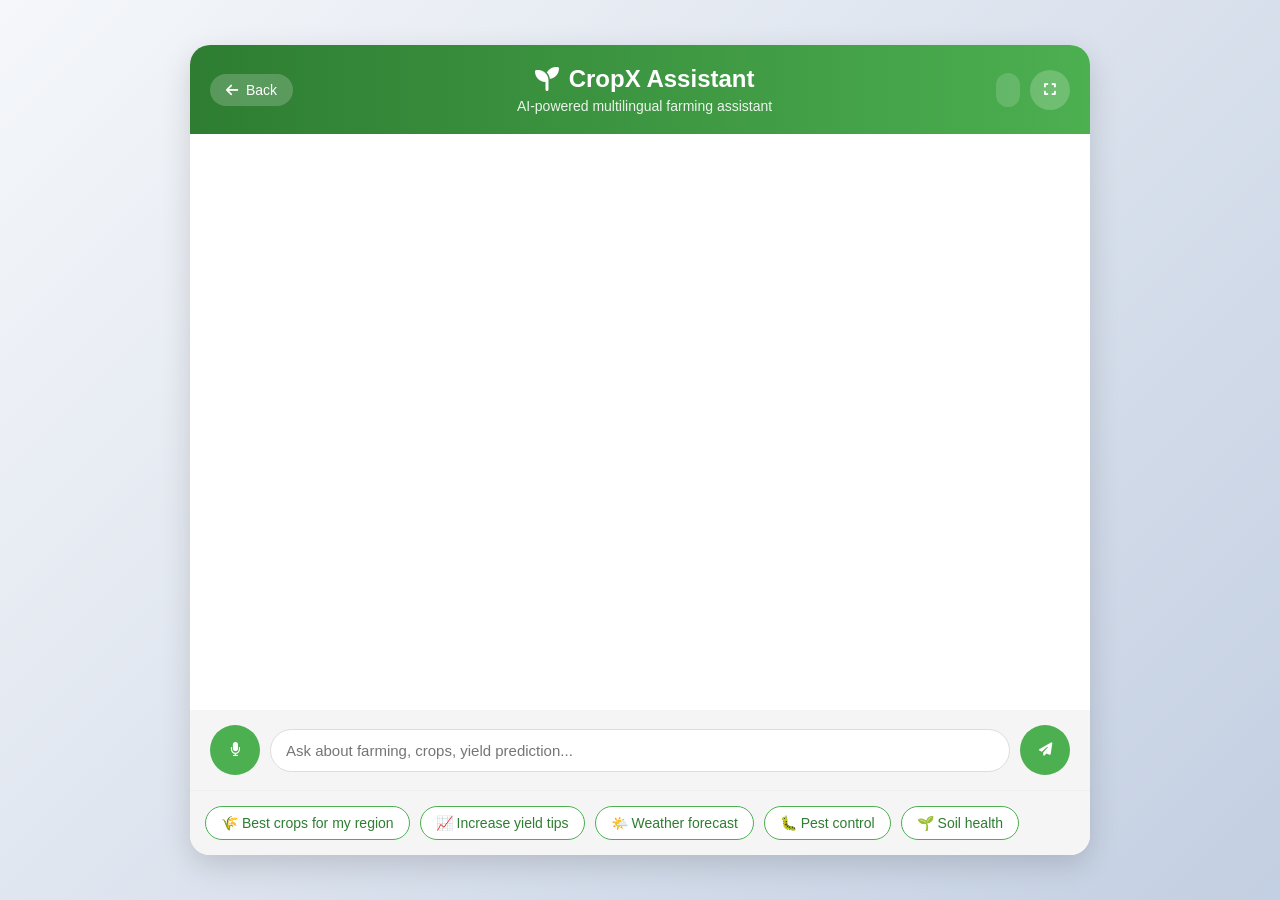
<file: chatbot.html>
<!DOCTYPE html>
<html lang="en">
<head>
  <meta charset="UTF-8">
  <meta name="viewport" content="width=device-width, initial-scale=1.0">
  <title>CropX - Advanced Farming Assistant</title>
  <link rel="stylesheet" href="https://cdnjs.cloudflare.com/ajax/libs/font-awesome/6.4.0/css/all.min.css">
  <script type="text/javascript" src="//translate.google.com/translate_a/element.js?cb=googleTranslateElementInit"></script>
  <style>
    *{margin:0;padding:0;box-sizing:border-box;font-family:'Segoe UI',Tahoma,Geneva,Verdana,sans-serif;}
    body{background:linear-gradient(135deg,#f5f7fa 0%,#c3cfe2 100%);min-height:100vh;display:flex;justify-content:center;align-items:center;padding:20px;}
    .container{max-width:900px;width:100%;background:white;border-radius:20px;box-shadow:0 10px 30px rgba(0,0,0,0.15);overflow:hidden;display:flex;flex-direction:column;height:90vh;}
    .header{background:linear-gradient(90deg,#2e7d32 0%,#4caf50 100%);color:white;padding:20px;text-align:center;position:relative;display:flex;justify-content:space-between;align-items:center;flex-wrap:wrap;gap:10px;}
    .header-content{flex:1;min-width:200px;}
    .header h1{font-size:24px;margin-bottom:5px;display:flex;align-items:center;justify-content:center;}
    .header h1 i{margin-right:10px;}
    .header p{font-size:14px;opacity:0.9;}
    .header-buttons{display:flex;gap:10px;align-items:center;}
    .header-btn{background:rgba(255,255,255,0.2);border:none;color:white;width:40px;height:40px;border-radius:50%;cursor:pointer;display:flex;justify-content:center;align-items:center;transition:background 0.3s;}
    .header-btn:hover{background:rgba(255,255,255,0.3);}
    .translate-container{background:rgba(255,255,255,0.15);padding:8px 12px;border-radius:20px;}
    .chat-container{flex:1;display:flex;flex-direction:column;height:100%;}
    .chat-messages{flex:1;padding:20px;overflow-y:auto;display:flex;flex-direction:column;gap:15px;}
    .message{max-width:75%;padding:12px 16px;border-radius:18px;line-height:1.4;position:relative;animation:fadeIn 0.3s ease;}
    @keyframes fadeIn{from{opacity:0;transform:translateY(10px);}to{opacity:1;transform:translateY(0);}}
    .user-message{align-self:flex-end;background:#e3f2fd;border-bottom-right-radius:5px;color:#0d47a1;}
    .bot-message{align-self:flex-start;background:#f1f8e9;border-bottom-left-radius:5px;color:#1b5e20;display:flex;align-items:flex-start;gap:10px;}
    .bot-message .message-text{flex:1;}
    .speak-btn{cursor:pointer;padding:5px;color:#2e7d32;transition:color 0.3s;font-size:18px;min-width:24px;}
    .speak-btn:hover{color:#4caf50;}
    .speak-btn.speaking{color:#ff5722;animation:pulse 1s infinite;}
    @keyframes pulse{0%,100%{opacity:1;}50%{opacity:0.5;}}
    .chat-input{padding:15px 20px;background:#f5f5f5;display:flex;gap:10px;align-items:center;}
    .chat-input input{flex:1;padding:12px 15px;border:1px solid #ddd;border-radius:25px;outline:none;font-size:15px;transition:border-color 0.3s;}
    .chat-input input:focus{border-color:#4caf50;}
    .chat-input button{background:#4caf50;color:white;border:none;width:50px;height:50px;border-radius:50%;cursor:pointer;display:flex;justify-content:center;align-items:center;transition:background 0.3s;}
    .chat-input button:hover{background:#2e7d32;}
    .chat-input button.listening{background:#ff5722;animation:pulse 1s infinite;}
    .suggestions{display:flex;flex-wrap:wrap;gap:10px;padding:15px;background:#f5f5f5;border-top:1px solid #eee;}
    .suggestion{background:white;border:1px solid #4caf50;color:#2e7d32;padding:8px 15px;border-radius:18px;font-size:14px;cursor:pointer;transition:all 0.3s;}
    .suggestion:hover{background:#4caf50;color:white;}
    @media(max-width:600px){.container{height:95vh;border-radius:15px;}.message{max-width:85%;}.header h1{font-size:20px;}.header{flex-direction:column;}}
    body.fullscreen{padding:0;}
    body.fullscreen .container{max-width:100%;width:100%;height:100vh;border-radius:0;}
    
    .back-btn{background:rgba(255,255,255,0.2);border:none;color:white;padding:8px 16px;border-radius:20px;cursor:pointer;display:flex;align-items:center;gap:8px;transition:background 0.3s;font-size:14px;text-decoration:none;}
    .back-btn:hover{background:rgba(255,255,255,0.3);}
    
    /* Google Translate styling */
    #google_translate_element{display:inline-block;}
    .goog-te-gadget{font-family:'Segoe UI',sans-serif !important;}
    .goog-te-gadget-simple{background-color:rgba(255,255,255,0.2) !important;border:none !important;padding:8px 12px !important;border-radius:20px !important;font-size:13px !important;}
    .goog-te-gadget-simple .goog-te-menu-value span{color:white !important;}
    .goog-te-gadget-simple .goog-te-menu-value span:hover{color:#f0f0f0 !important;}
  </style>
</head>
<body>
  <div class="container">
    <div class="header">
      <a href="index.html" class="back-btn">
        <i class="fas fa-arrow-left"></i>
        <span>Back</span>
      </a>
      <div class="header-content">
        <h1><i class="fas fa-seedling"></i> CropX Assistant</h1>
        <p>AI-powered multilingual farming assistant</p>
      </div>
      <div class="header-buttons">
        <div class="translate-container">
          <div id="google_translate_element"></div>
        </div>
        <button class="header-btn" id="fullscreenBtn" title="Fullscreen"><i class="fas fa-expand"></i></button>
      </div>
    </div>

    <div class="chat-container">
      <div class="chat-messages" id="chatMessages"></div>

      <div class="chat-input">
        <button id="micButton" title="Speak"><i class="fas fa-microphone"></i></button>
        <input type="text" id="userInput" placeholder="Ask about farming, crops, yield prediction...">
        <button id="sendButton"><i class="fas fa-paper-plane"></i></button>
      </div>
    </div>

    <div class="suggestions" id="suggestions">
      <div class="suggestion" data-msg="What crops grow best in my region?">🌾 Best crops for my region</div>
      <div class="suggestion" data-msg="How to increase crop yield?">📈 Increase yield tips</div>
      <div class="suggestion" data-msg="What is the weather forecast?">🌤️ Weather forecast</div>
      <div class="suggestion" data-msg="Pest control methods">🐛 Pest control</div>
      <div class="suggestion" data-msg="Soil health improvement">🌱 Soil health</div>
    </div>
  </div>

  <script>
// Google Translate initialization
function googleTranslateElementInit() {
  new google.translate.TranslateElement(
    {
      pageLanguage: 'en',
      includedLanguages: 'en,hi,mr,gu,ta,or',
      layout: google.translate.TranslateElement.InlineLayout.SIMPLE
    },
    'google_translate_element'
  );
}

document.addEventListener('DOMContentLoaded', () => {
  const chatMessages = document.getElementById('chatMessages');
  const userInput = document.getElementById('userInput');
  const sendButton = document.getElementById('sendButton');
  const micButton = document.getElementById('micButton');
  const fullscreenBtn = document.getElementById('fullscreenBtn');
  const suggestions = document.querySelectorAll('.suggestion');

  const GEMINI_API_KEY = "YOUR_GEMINI_API_KEY_HERE";
  const GEMINI_URL = `https://generativelanguage.googleapis.com/v1beta/models/gemini-2.0-flash:generateContent?key=${GEMINI_API_KEY}`;
 
  let currentUtterance = null;
  let recognition = null;

  // Language code mapping
  const langCodeMap = {
    'en': 'en-US',
    'hi': 'hi-IN',
    'mr': 'mr-IN',
    'gu': 'gu-IN',
    'ta': 'ta-IN',
    'or': 'or-IN'
  };

  // Function to detect current Google Translate language
  function getCurrentLanguage() {
    try {
      // Check for Google Translate iframe
      const translateFrame = document.querySelector('.goog-te-menu-frame');
      
      // Check cookie for language selection
      const cookies = document.cookie.split(';');
      for (let cookie of cookies) {
        const [name, value] = cookie.trim().split('=');
        if (name === 'googtrans') {
          // Cookie format: /en/hi (from/to)
          const langCode = value.split('/')[2];
          if (langCode && langCodeMap[langCode]) {
            return langCode;
          }
        }
      }
      
      // Check for translate element in URL hash
      if (window.location.hash.includes('googtrans')) {
        const match = window.location.hash.match(/googtrans\(.*?\/([a-z]{2})\)/);
        if (match && match[1]) {
          return match[1];
        }
      }
      
      // Default to English
      return 'en';
    } catch (e) {
      console.error('Error detecting language:', e);
      return 'en';
    }
  }

  // Function to get translated text from the page
  function getTranslatedText(element) {
    // Get the visible text which Google Translate has already translated
    return element.textContent || element.innerText;
  }

  // Fullscreen toggle
  fullscreenBtn.addEventListener('click', () => {
    document.body.classList.toggle('fullscreen');
    const icon = fullscreenBtn.querySelector('i');
    if (document.body.classList.contains('fullscreen')) {
      icon.className = 'fas fa-compress';
    } else {
      icon.className = 'fas fa-expand';
    }
  });

  // Suggestion clicks
  suggestions.forEach(sug => {
    sug.addEventListener('click', () => {
      userInput.value = sug.dataset.msg;
      handleUserMessage();
    });
  });

  function addBotMessage(text, autoSpeak = false) {
    const div = document.createElement('div');
    div.className = 'message bot-message';
    
    const messageText = document.createElement('div');
    messageText.className = 'message-text';
    messageText.textContent = text;
    // Store original English text
    messageText.setAttribute('data-original-text', text);
    
    const speakBtn = document.createElement('i');
    speakBtn.className = 'fas fa-volume-up speak-btn';
    speakBtn.title = 'Speak this message';
    
    speakBtn.addEventListener('click', () => {
      // Wait a moment to ensure translation is complete
      setTimeout(() => {
        // Get the current displayed text (which may be translated by Google Translate)
        let displayedText = getTranslatedText(messageText);
        const currentLang = getCurrentLanguage();
        
        // If the text is still in English and language is not English, wait and try again
        if (currentLang !== 'en' && displayedText === messageText.getAttribute('data-original-text')) {
          console.log('Text not yet translated, retrying...');
          setTimeout(() => {
            displayedText = getTranslatedText(messageText);
            speakText(displayedText, currentLang, speakBtn);
          }, 500);
        } else {
          speakText(displayedText, currentLang, speakBtn);
        }
      }, 100);
    });
    
    div.appendChild(messageText);
    div.appendChild(speakBtn);
    chatMessages.appendChild(div);
    chatMessages.scrollTop = chatMessages.scrollHeight;
    
    // Allow Google Translate to process the new text
    setTimeout(() => {
      if (window.google && window.google.translate) {
        try {
          // Trigger Google Translate to translate new content
          const event = new Event('DOMNodeInserted');
          messageText.dispatchEvent(event);
        } catch (e) {
          console.log('Translation trigger error:', e);
        }
      }
    }, 100);
    
    // Auto-speak if requested
   /* if (autoSpeak) {
      setTimeout(() => {
        const displayedText = getTranslatedText(messageText);
        const currentLang = getCurrentLanguage();
        speakText(displayedText, currentLang, speakBtn);
      }, 500); // Wait for Google Translate to process
    }*/
  }

  function addUserMessage(text) {
    const div = document.createElement('div');
    div.className = 'message user-message';
    div.textContent = text;
    chatMessages.appendChild(div);
    chatMessages.scrollTop = chatMessages.scrollHeight;
  }

  async function handleUserMessage() {
    const message = userInput.value.trim();
    if (!message) return;
    
    addUserMessage(message);
    userInput.value = '';
    
    // Add typing indicator
    const typingDiv = document.createElement('div');
    typingDiv.className = 'message bot-message';
    typingDiv.innerHTML = '<div class="message-text">Typing...</div>';
    typingDiv.id = 'typing-indicator';
    chatMessages.appendChild(typingDiv);
    chatMessages.scrollTop = chatMessages.scrollHeight;
    
    try {
      const res = await fetch(GEMINI_URL, {
        method: "POST",
        headers: { "Content-Type": "application/json" },
        body: JSON.stringify({ 
          contents: [{ 
            parts: [{ 
              text: `You are CropX, an advanced farming assistant. Provide helpful advice about crops, farming, yield prediction, and agriculture. User's question: ${message}` 
            }] 
          }] 
        })
      });
      const data = await res.json();
      const reply = data?.candidates?.[0]?.content?.parts?.[0]?.text || "Sorry, I couldn't fetch a response.";
      
      // Remove typing indicator
      document.getElementById('typing-indicator')?.remove();
      addBotMessage(reply);
      
    } catch (e) {
      document.getElementById('typing-indicator')?.remove();
      addBotMessage("Error reaching AI. Please check your connection and try again.");
      console.error('API Error:', e);
    }
  }

  // 🎤 Speech-to-Text
  micButton.addEventListener('click', () => {
    if (!('webkitSpeechRecognition' in window) && !('SpeechRecognition' in window)) {
      alert('Speech recognition is not supported in your browser. Please use Chrome or Edge.');
      return;
    }

    const SpeechRecognition = window.SpeechRecognition || window.webkitSpeechRecognition;
    recognition = new SpeechRecognition();
    
    // Set language based on Google Translate selection
    const currentLang = getCurrentLanguage();
    recognition.lang = langCodeMap[currentLang] || 'en-US';
    recognition.continuous = false;
    recognition.interimResults = false;
    recognition.maxAlternatives = 1;

    // Visual feedback
    micButton.classList.add('listening');
    micButton.innerHTML = '<i class="fas fa-stop"></i>';

    recognition.onstart = () => {
      console.log('Speech recognition started in:', recognition.lang);
    };

    recognition.onresult = (event) => {
      const transcript = event.results[0][0].transcript;
      console.log('Recognized:', transcript);
      userInput.value = transcript;
      
      // Reset button
      micButton.classList.remove('listening');
      micButton.innerHTML = '<i class="fas fa-microphone"></i>';
      
      // Auto-send the message
      setTimeout(() => handleUserMessage(), 100);
    };

    recognition.onerror = (event) => {
      console.error('Speech recognition error:', event.error);
      micButton.classList.remove('listening');
      micButton.innerHTML = '<i class="fas fa-microphone"></i>';
      
      let errorMsg = 'Speech recognition error. ';
      switch(event.error) {
        case 'no-speech':
          errorMsg += 'No speech detected. Please try again.';
          break;
        case 'audio-capture':
          errorMsg += 'Microphone not found. Please check permissions.';
          break;
        case 'not-allowed':
          errorMsg += 'Microphone access denied. Please allow microphone access.';
          break;
        default:
          errorMsg += 'Please try again.';
      }
      alert(errorMsg);
    };

    recognition.onend = () => {
      micButton.classList.remove('listening');
      micButton.innerHTML = '<i class="fas fa-microphone"></i>';
    };

    try {
      recognition.start();
    } catch (e) {
      console.error('Failed to start recognition:', e);
      micButton.classList.remove('listening');
      micButton.innerHTML = '<i class="fas fa-microphone"></i>';
    }
  });

  // 🔊 Text-to-Speech using Google Translate's selected language
  function speakText(text, languageCode, buttonElement) {
    if (!('speechSynthesis' in window)) {
      alert('Text-to-speech is not supported in your browser.');
      return;
    }

    // If already speaking this text, toggle pause/resume
    if (currentUtterance && speechSynthesis.speaking && currentUtterance.text === text) {
      if (speechSynthesis.paused) {
        speechSynthesis.resume();
        buttonElement.classList.add('speaking');
      } else {
        speechSynthesis.pause();
        buttonElement.classList.remove('speaking');
      }
      return;
    }

    // Stop any ongoing speech
    speechSynthesis.cancel();
    
    // Create new utterance with the translated text
    currentUtterance = new SpeechSynthesisUtterance(text);
    
    // Set language code for speech
    const speechLangCode = langCodeMap[languageCode] || 'en-US';
    currentUtterance.lang = speechLangCode;
    
    console.log('Speaking in:', speechLangCode, 'Text:', text.substring(0, 50));
    
    // Wait for voices to load and select appropriate one
    function setVoice() {
      const voices = speechSynthesis.getVoices();
      
      // Try to find exact match
      let matchingVoice = voices.find(voice => 
        voice.lang === speechLangCode
      );
      
      // If not found, try language code prefix
      if (!matchingVoice) {
        matchingVoice = voices.find(voice => 
          voice.lang.startsWith(languageCode)
        );
      }
      
      // Prefer Google voices for Indian languages
      if (!matchingVoice && ['hi', 'mr', 'gu', 'ta', 'or'].includes(languageCode)) {
        matchingVoice = voices.find(voice => 
          (voice.name.includes('Google') || voice.name.includes('Indian')) && 
          voice.lang.includes('IN')
        );
      }
      
      if (matchingVoice) {
        currentUtterance.voice = matchingVoice;
        console.log('Using voice:', matchingVoice.name, matchingVoice.lang);
      } else {
        console.log('No matching voice found for', speechLangCode);
      }
    }
    
    // Set voice
    setVoice();
    
    // Speech settings
    currentUtterance.rate = 0.85;
    currentUtterance.pitch = 1;
    currentUtterance.volume = 1;

    // Visual feedback
    buttonElement.classList.add('speaking');

    currentUtterance.onend = () => {
      buttonElement.classList.remove('speaking');
      currentUtterance = null;
    };

    currentUtterance.onerror = (event) => {
      console.error('Speech synthesis error:', event);
      buttonElement.classList.remove('speaking');
      currentUtterance = null;
    };

    // Ensure voices are loaded
    const voices = speechSynthesis.getVoices();
    if (voices.length === 0) {
      speechSynthesis.onvoiceschanged = () => {
        setVoice();
        speechSynthesis.speak(currentUtterance);
      };
    } else {
      speechSynthesis.speak(currentUtterance);
    }
  }

  // Send button and Enter key
  sendButton.addEventListener('click', handleUserMessage);
  userInput.addEventListener('keypress', (e) => {
    if (e.key === 'Enter') handleUserMessage();
  });

  // Initial greeting
  //addBotMessage("Hi there! I'm CropX, your advanced farming assistant. Tap the speaker icon if you want me to read messages aloud.");
 });
</script>

</body>
</html>
</file>
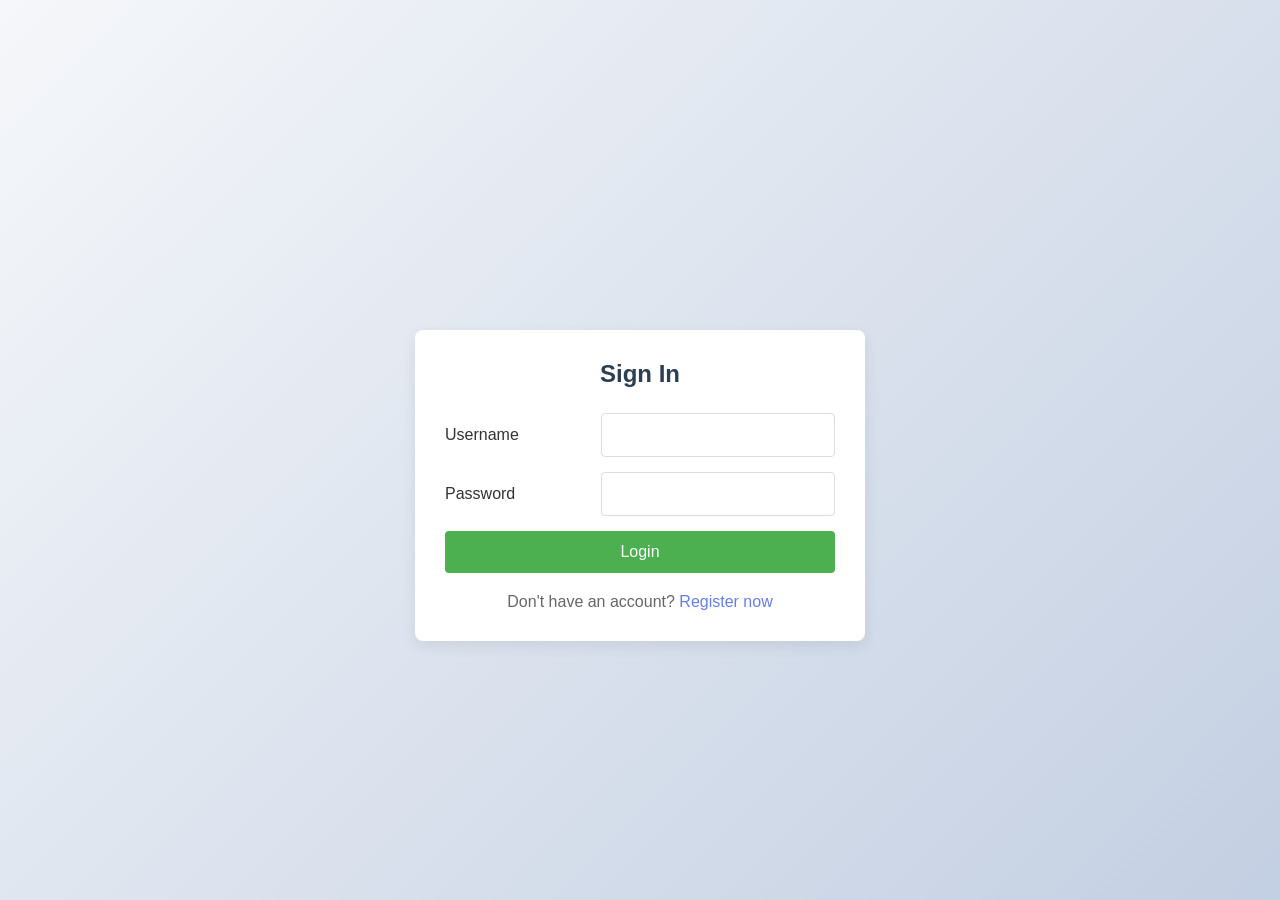
<file: login.html>
<!DOCTYPE html>
<html lang="en">
<head>
    <meta charset="UTF-8">
    <meta name="viewport" content="width=device-width, initial-scale=1.0">
    <title>Login - Farmer Portal</title>
    <script type="text/javascript" src="//translate.google.com/translate_a/element.js?cb=googleTranslateElementInit"></script>

    
    
   <style>
   * {
    margin: 0;
    padding: 0;
    box-sizing: border-box;
    font-family: 'Segoe UI', Tahoma, Geneva, Verdana, sans-serif;
}

body {
    background: linear-gradient(135deg, #f5f7fa 0%, #c3cfe2 100%);
    min-height: 100vh;
    display: flex;
    flex-direction: column;
    justify-content: center;
    align-items: center;
    padding: 20px;
}

.header {
    position: fixed;
    top: 0;
    left: 0;
    right: 0;
    padding: 15px 20px;
    display: flex;
    justify-content: space-between;
    align-items: center;
    background-color: white;
    box-shadow: 0 2px 10px rgba(0,0,0,0.1);
    z-index: 1000;
}

.left-header {
    display: flex;
    align-items: center;
}

.right-header {
    display: flex;
    align-items: center;
    gap: 15px;
}

.user-info {
    color: #333;
    font-weight: 500;
}

.logout-btn, .register-farmer-btn, .edit-btn {
    border: none;
    padding: 8px 16px;
    border-radius: 4px;
    cursor: pointer;
    transition: all 0.3s;
    font-weight: 500;
}

.logout-btn {
    background: #4CAF50;
    color: white;
    margin-left: 1232px;

}

.logout-btn:hover {
    background: #4CAF50;
}

.register-farmer-btn {
    background: #4CAF50;
    color: white;
    margin-right: 10px;
    }

.register-farmer-btn:hover {
    background: #45a049;
}

.edit-btn {
    background: #4CAF50;
    color: white;
    margin-top: 15px;
}

.edit-btn:hover {
    background: #4CAF50;
}

.container {
    background: white;
    border-radius: 8px;
    box-shadow: 0 5px 15px rgba(0,0,0,0.08);
    width: 100%;
    max-width: 450px;
    padding: 30px;
    margin-top: 70px;
}

h1 {
    text-align: center;
    margin-bottom: 25px;
    color: #2c3e50;
    font-size: 24px;
}

h2 {
    text-align: center;
    margin-bottom: 20px;
    color: #2c3e50;
    font-size: 20px;
}

.form-group {
    display: flex;
    align-items: center;
    justify-content: space-between;
    margin-bottom: 15px;
}


.form-group input,
.form-group select,
.form-group textarea {
    flex: 1;   /* Input takes remaining width */
}
.form-group label {
    flex: 0 0 40%;  /* Label takes 40% width */
    margin-bottom: 0; /* remove vertical gap */
}

label {
    display: block;
    margin-bottom: 8px;
    font-weight: 500;
    color: #333;
}

input, select, textarea {
    width: 100%;
    padding: 12px;
    border: 1px solid #ddd;
    border-radius: 4px;
    font-size: 16px;
    transition: border 0.3s;
}

input:focus, select:focus, textarea:focus {
    border-color: #667eea;
    outline: none;
}

textarea {
    resize: vertical;
    min-height: 80px;
}

button[type="submit"] {
    width: 100%;
    padding: 12px;
    background-color: #4CAF50;
    color: white;
    border: none;
    border-radius: 4px;
    font-size: 16px;
    cursor: pointer;
    transition: background 0.3s;
    font-weight: 500;
}

button[type="submit"]:hover {
    background-color: #4CAF50;
}

.message {
    text-align: center;
    margin-top: 20px;
    color: #666;
}

.message a {
    color: #667eea;
    text-decoration: none;
    font-weight: 500;
}

.message a:hover {
    text-decoration: underline;
}

.alert {
    padding: 12px;
    margin-bottom: 20px;
    border-radius: 4px;
    text-align: center;
    font-weight: 500;
}

.alert-error {
    background: #ffebee;
    color: #c62828;
    border: 1px solid #ef9a9a;
}

.alert-success {
    background: #e8f5e9;
    color: #2e7d32;
    border: 1px solid #a5d6a7;
}

.home-container {
    text-align: center;
    max-width: 600px;
}

.farmer-details {
    text-align: left;
    margin-top: 20px;
    padding: 20px;
    background: #f9f9f9;
    border-radius: 5px;
    border-left: 4px solid #4CAF50;
}

.farmer-details p {
    margin-bottom: 10px;
    padding: 5px 0;
    border-bottom: 1px solid #eee;
}

.farmer-details p:last-child {
    border-bottom: none;
}



.welcome-card {
    background: #f9f9f9;
    padding: 25px;
    border-radius: 5px;
    margin-top: 20px;
    border-left: 4px solid #667eea;
}

.welcome-card h2 {
    color: #2c3e50;
    margin-bottom: 15px;
}

.welcome-card p {
    color: #666;
    line-height: 1.5;
}

/* Responsive adjustments */
@media (max-width: 768px) {
    .header {
        padding: 12px 15px;
        flex-direction: column;
        gap: 10px;
    }

    .right-header {
        flex-direction: column;
        gap: 10px;
    }

    .container {
        padding: 20px;
        margin-top: 100px;
    }
}

@media (max-width: 480px) {
    body {
        padding: 10px;
    }

    .container {
        padding: 15px;
    }

    h1 {
        font-size: 22px;
    }

    h2 {
        font-size: 18px;
    }
}
</style>
</head>
<body>
    <div class="container">
        <h1>Sign In</h1>
        <form id="login-form">
            <div class="form-group">
                <label for="username">Username</label>
                <input type="text" id="username" name="username" required>
            </div>
            <div class="form-group">
                <label for="password">Password</label>
                <input type="password" id="password" name="password" required>
            </div>
            <button type="submit">Login</button>
        </form>
        <div class="message">
            Don't have an account? <a href="register.html">Register now</a>
        </div>
    </div>

    <script>
        document.getElementById("login-form").addEventListener("submit", async function (e) {
            e.preventDefault();
        
            const username = document.getElementById("username").value.trim();
            const password = document.getElementById("password").value.trim();
        
            if (!username || !password) {
                alert("Please enter username and password");
                return;
            }
        
            try {
                const response = await fetch("http://localhost:5000/login", {
                    method: "POST",
                    headers: {
                        "Content-Type": "application/json"
                    },
                    body: JSON.stringify({ username, password })
                });
        
                const data = await response.json();
        
                if (response.status === 200) {
                    localStorage.setItem("user", JSON.stringify(data.user));
                    window.location.href = "index.html";
                } else {
                    alert(data.message);
                }
        
            } catch (error) {
                alert("Backend server not running");
            }
        });
        
        
           // translate
    function googleTranslateElementInit() {
    new google.translate.TranslateElement(
      {pageLanguage: 'en', includedLanguages: 'en,hi,or,mr,gu,ta,or'},
      'google_translate_element'
    );
  }
    </script>
</body>
</html>
</file>
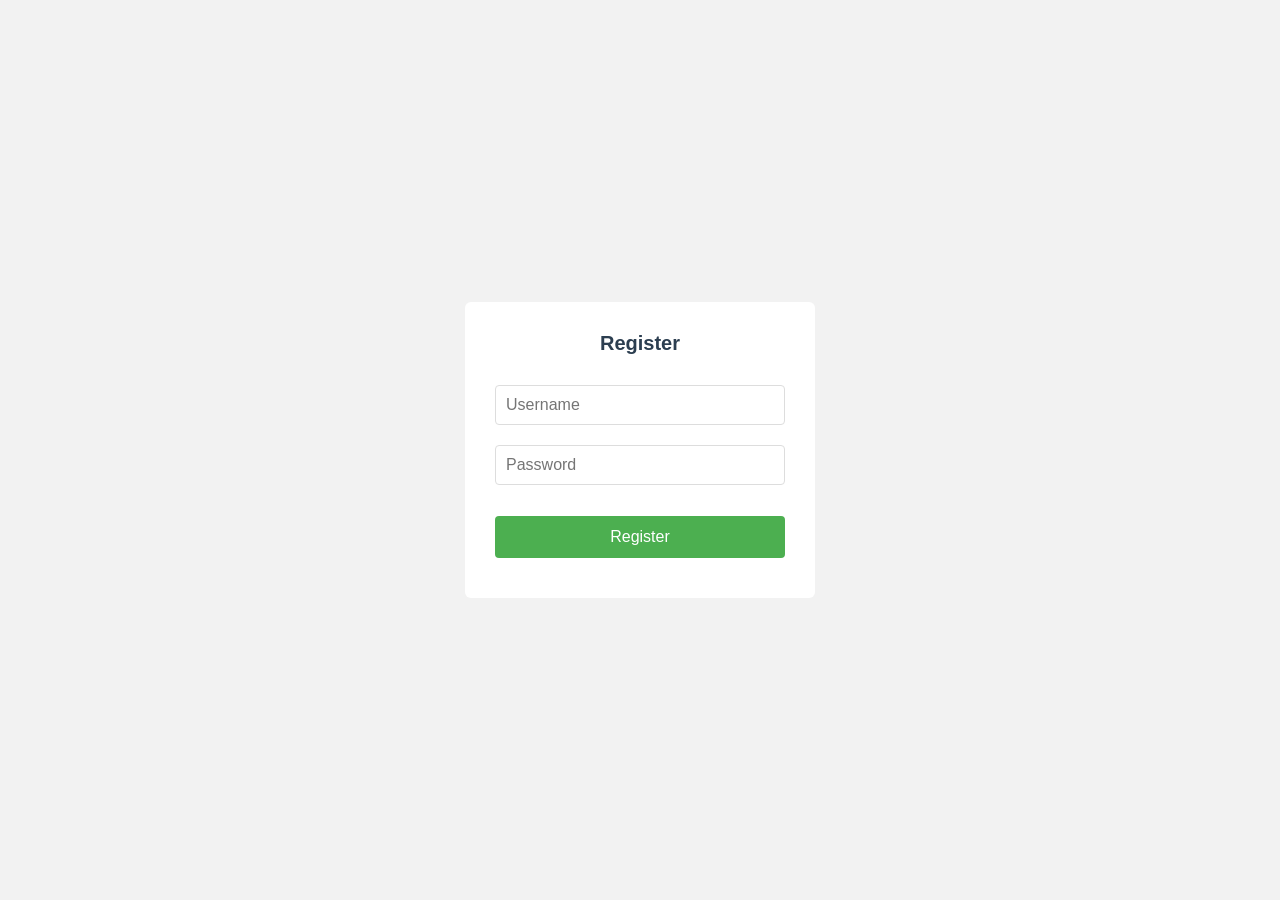
<file: register.html>
<!DOCTYPE html>
<html lang="en">
<head>
<meta charset="UTF-8">
<title>Register</title>
<link rel="stylesheet" href="styles.css">
<style>
body {
    font-family: Arial;
    background: #f2f2f2;
    display: flex;
    justify-content: center;
    align-items: center;
    height: 100vh;
}
.box {
    background: white;
    padding: 30px;
    width: 350px;
    border-radius: 6px;
}
input, button {
    width: 100%;
    padding: 10px;
    margin: 10px 0;
}
button {
    background: #4CAF50;
    color: white;
    border: none;
}
</style>
</head>

<body>

<div class="box">
    <h2>Register</h2>
    <form id="register-form">
        <input type="text" id="username" placeholder="Username">
        <input type="password" id="password" placeholder="Password">
        <button type="submit">Register</button>
    </form>
</div>

<script>
document.getElementById("register-form").addEventListener("submit", async function (e) {
    e.preventDefault();

    const username = document.getElementById("username").value.trim();
    const password = document.getElementById("password").value.trim();

    if (!username || !password) {
        alert("Please fill all fields");
        return;
    }

    try {
        const response = await fetch("http://localhost:5000/register", {
            method: "POST",
            headers: { "Content-Type": "application/json" },
            body: JSON.stringify({ username, password })
        });

        const data = await response.json();

        if (response.status === 201) {
            alert("Registration successful. Please login.");
            window.location.href = "login.html";
        } else {
            alert(data.message);
        }

    } catch (error) {
        alert("Backend server not running");
    }
});
</script>

</body>
</html>
</file>
<file: styles.css>
* {
    margin: 0;
    padding: 0;
    box-sizing: border-box;
    font-family: 'Segoe UI', Tahoma, Geneva, Verdana, sans-serif;
}

body {
    background: linear-gradient(135deg, #f5f7fa 0%, #c3cfe2 100%);
    min-height: 100vh;
    display: flex;
    flex-direction: column;
    justify-content: center;
    align-items: center;
    padding: 20px;
}

.header {
    position: fixed;
    top: 0;
    left: 0;
    right: 0;
    padding: 15px 20px;
    display: flex;
    justify-content: space-between;
    align-items: center;
    background-color: white;
    box-shadow: 0 2px 10px rgba(0,0,0,0.1);
    z-index: 1000;
}

.left-header {
    display: flex;
    align-items: center;
}

.right-header {
    display: flex;
    align-items: center;
    gap: 15px;
}

.user-info {
    color: #333;
    font-weight: 500;
}

.logout-btn, .register-farmer-btn, .edit-btn {
    border: none;
    padding: 8px 16px;
    border-radius: 4px;
    cursor: pointer;
    transition: all 0.3s;
    font-weight: 500;
}

.logout-btn {
    background: #4CAF50;
    color: white;
        margin-left: 1300px;
}

.logout-btn:hover {
    background: #45a049;
}

.register-farmer-btn {
    background: #4CAF50;
    color: white;
}

.register-farmer-btn:hover {
    background: #45a049;
}

.edit-btn {
    background: #4CAF50;
    color: white;
    margin-top: 15px;
}

.edit-btn:hover {
    background: #45a049;
}

.container {
    background: white;
    border-radius: 8px;
    box-shadow: 0 5px 15px rgba(0,0,0,0.08);
    width: 100%;
        max-width: 432px;
    padding: 30px;
    margin-top: 70px;
}

h1 {
    text-align: center;
    margin-bottom: 25px;
    color: #2c3e50;
    margin-bottom: 7px;
    margin-top: -16px;
    font-size: 24px;
}

h2 {
    text-align: center;
    margin-bottom: 20px;
    color: #2c3e50;
    font-size: 20px;
}

.form-row {
    display: flex;
    flex-wrap: wrap;
    gap: 20px;
    margin-bottom: 20px;
}

.form-group {
    flex: 1;
    min-width: 250px;
}

.form-group label {
    display: block;
    margin-bottom: 8px;
    font-weight: 500;
    color: #333;
}

input, select, textarea {
    width: 100%;
    padding: 12px;
    border: 1px solid #ddd;
    border-radius: 4px;
    font-size: 16px;
    transition: border 0.3s;
}

input:focus, select:focus, textarea:focus {
    border-color: #667eea;
    outline: none;
}

textarea {
    resize: vertical;
    min-height: 80px;
}

button[type="submit"] {
    width: 100%;
    padding: 12px;
    background-color: #4CAF50;
    color: white;
    border: none;
    border-radius: 4px;
    font-size: 16px;
    cursor: pointer;
    transition: background 0.3s;
    font-weight: 500;
margin-top: 21px;
}

button[type="submit"]:hover {
    background-color: #45a049;
}

.message {
    text-align: center;
    margin-top: 20px;
    color: #666;
}

.message a {
    color: #667eea;
    text-decoration: none;
    font-weight: 500;
}

.message a:hover {
    text-decoration: underline;
}

.alert {
    padding: 12px;
    margin-bottom: 20px;
    border-radius: 4px;
    text-align: center;
    font-weight: 500;
}

.alert-error {
    background: #ffebee;
    color: #c62828;
    border: 1px solid #ef9a9a;
}

.alert-success {
    background: #e8f5e9;
    color: #2e7d32;
    border: 1px solid #a5d6a7;
}

.home-container {
    text-align: center;
    max-width: 600px;
}

.farmer-details {
    text-align: left;
    margin-top: 20px;
    padding: 20px;
    background: #f9f9f9;
    border-radius: 5px;
    border-left: 4px solid #4CAF50;
}

.farmer-details p {
    margin-bottom: 10px;
    padding: 5px 0;
    border-bottom: 1px solid #eee;
}

.farmer-details p:last-child {
    border-bottom: none;
}

.welcome-card {
    background: #f9f9f9;
    padding: 25px;
    border-radius: 5px;
    margin-top: 20px;
    border-left: 4px solid #667eea;
}

.welcome-card h2 {
    color: #2c3e50;
    margin-bottom: 15px;
}

.welcome-card p {
    color: #666;
    line-height: 1.5;
}

#image-container {
    margin-top: 10px;
    text-align: center;
}

#farmer-image {
    border-radius: 5px;
    border: 1px solid #ddd;
    padding: 5px;
    max-width: 100%;
    max-height: 200px;
}

#current-image-container {
    margin-top: 10px;
    text-align: center;
}

#current-image {
    border-radius: 5px;
    border: 1px solid #ddd;
    padding: 5px;
    max-width: 100%;
    max-height: 150px;
}

/* Responsive adjustments */
@media (max-width: 768px) {
    .header {
        flex-direction: column;
        gap: 15px;
    }

    .right-header {
        flex-direction: column;
        gap: 10px;
    }

    .container {
        padding: 20px;
        margin-top: 100px;
        max-width: 90%;

    }

    .form-group{
    min-width: 100%;
    }
    .form-row {
        flex-direction: column;
        gap: 15px;
    }
}

@media (max-width: 480px) {
    body {
        padding: 10px;
    }

    .container {
        padding: 15px;
    }

    h1 {
        font-size: 22px;
    }

    h2 {
        font-size: 18px;
    }
}
</file>
